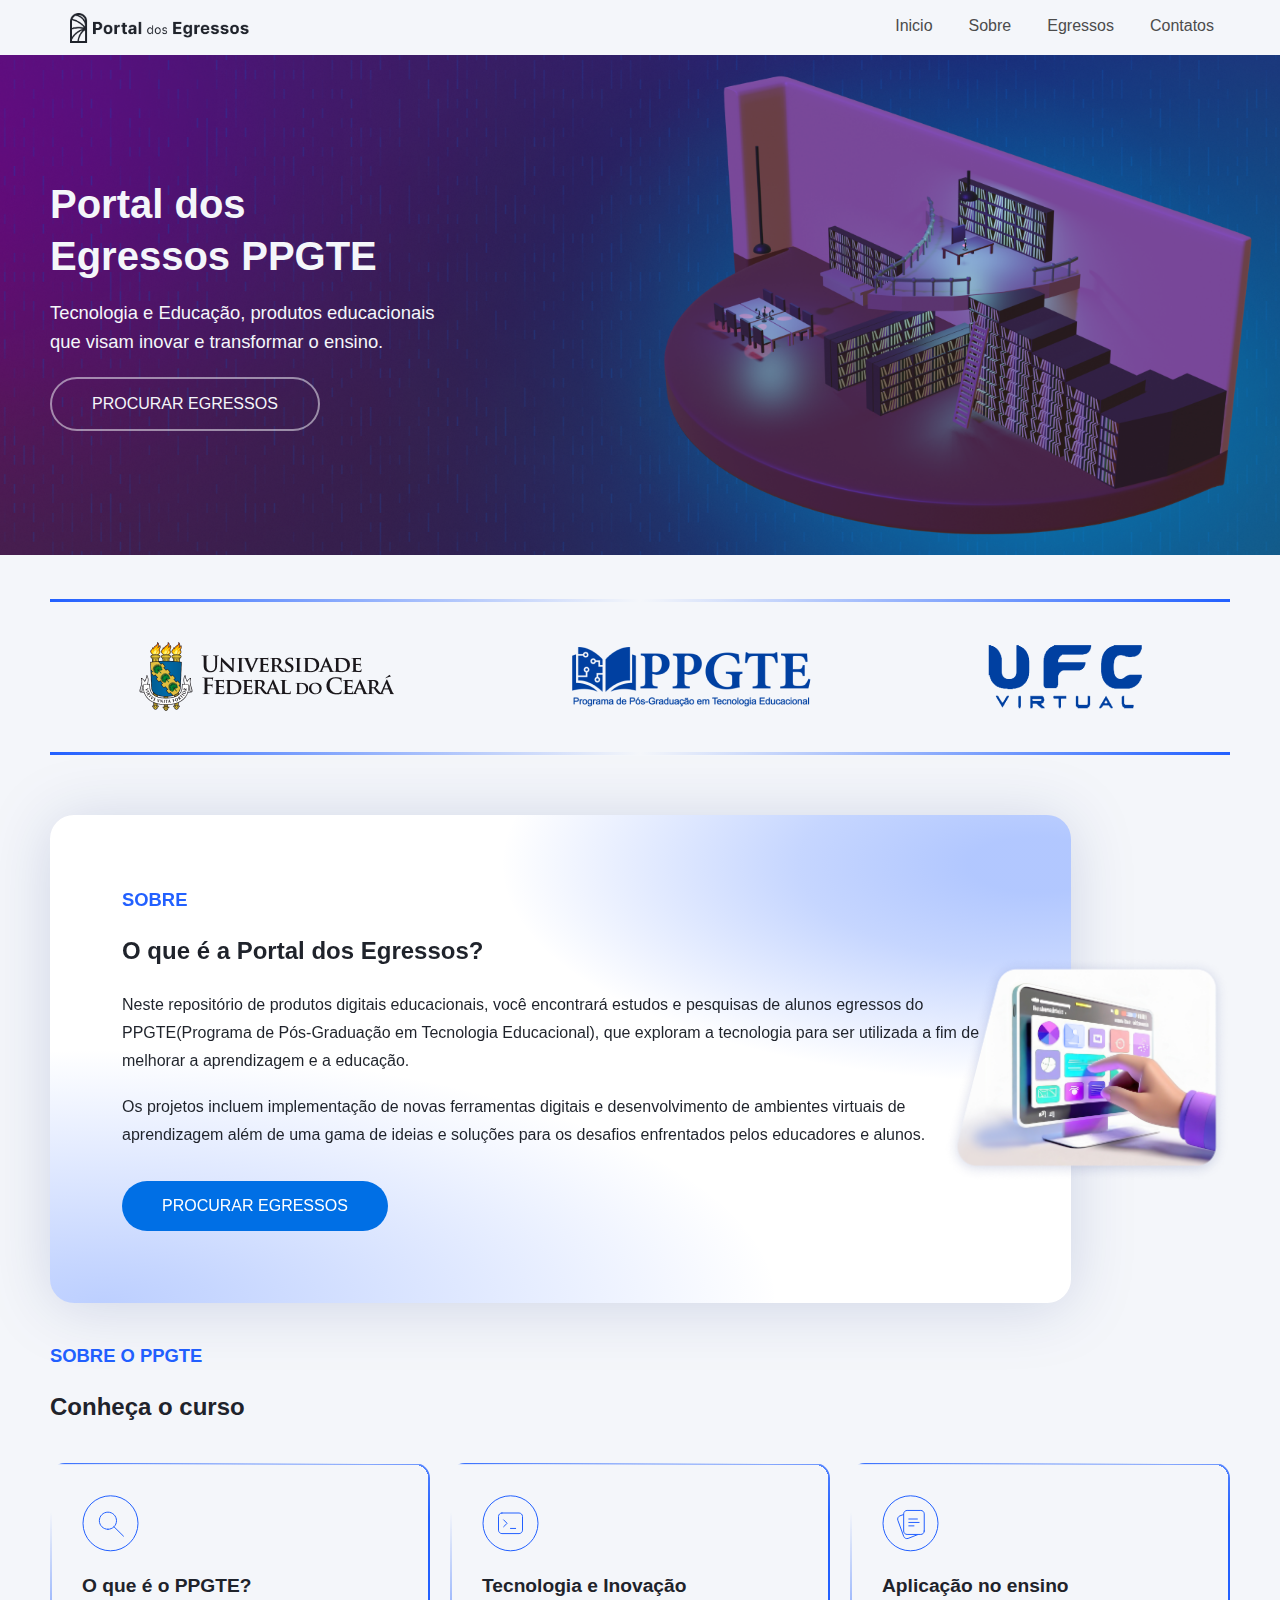
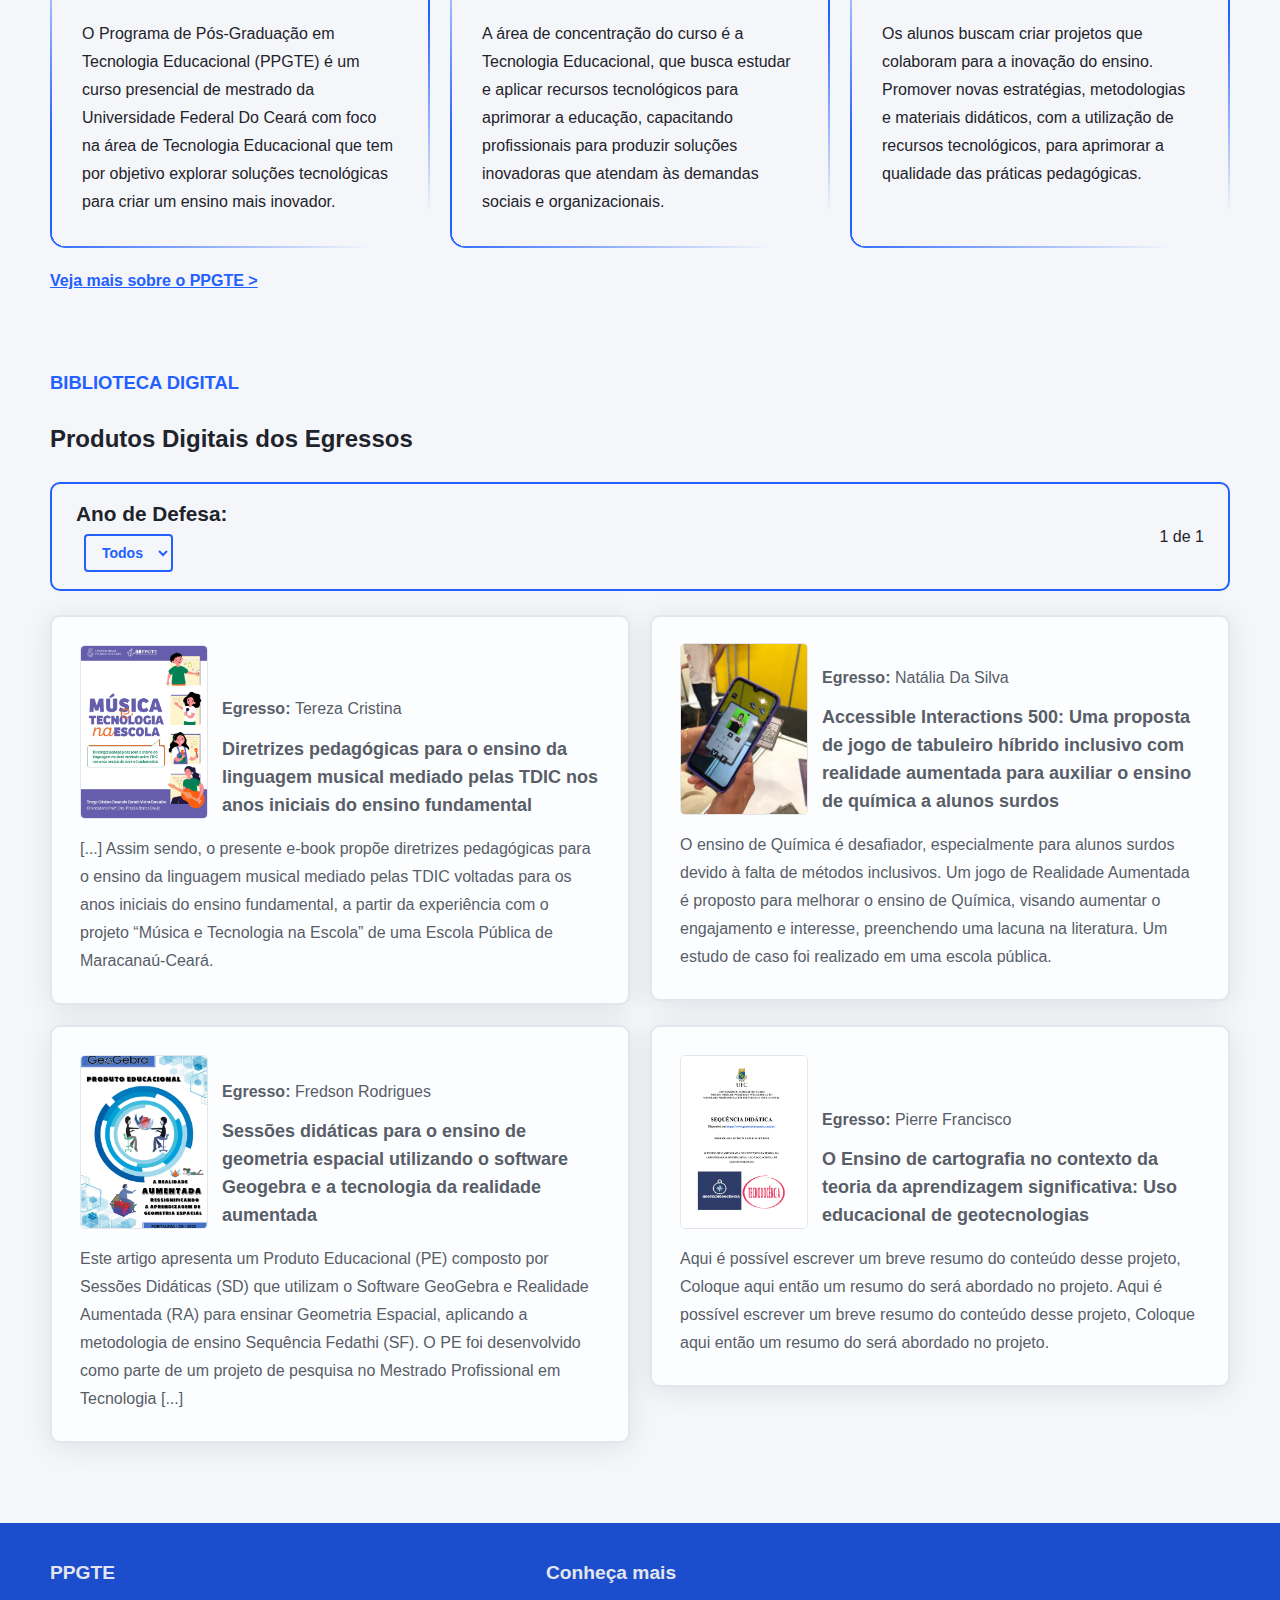
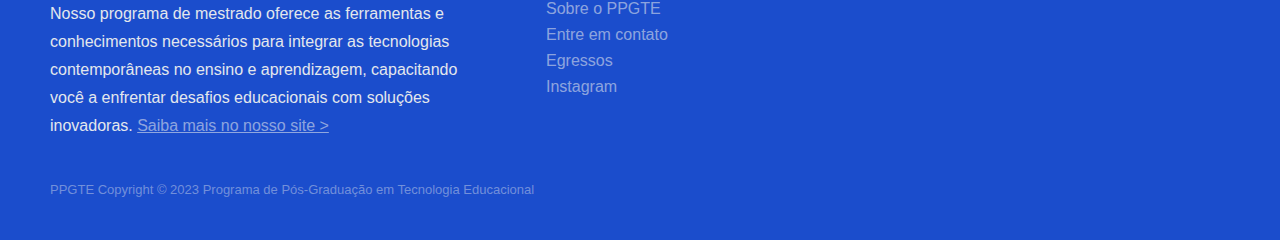
<file: index.html>
<!DOCTYPE html>
<html lang="pt-br">

<head>
  <meta charset="UTF-8">
  <meta name="viewport" content="width=device-width, initial-scale=1.0">
  <link rel="stylesheet" href="./css/style.css" />
  <title>Portal dos Egressos PPGTE</title>
</head>

<body>
  <header class="header-bg">
    <div class="header">
      <a href="./index.html" id="logo-site"><img id="logo-site" src="./img/logo/logo-portaldosegressos1.png" alt="Portal dos Egressos PPGTE"></a>
      <nav aria-label="primaria">
        <ul class="header-menu">
          <li><a href="#inicio">Inicio</a></li>
          <li><a href="#sobre">Sobre</a></li>
          <li><a href="#projetos">Egressos</a></li>
          <li><a href="#contatos">Contatos</a></li>
        </ul>
      </nav>
    </div>
  </header>
  <section class="banner-bg" id="inicio">
    <div class="banner-container">
      <div class="banner-conteudo">
        <h1>Portal dos <br> Egressos PPGTE</h1>
        <p>Tecnologia e Educação, produtos educacionais <br id="slogan-lbreak"> que visam inovar e transformar o ensino.</p>
        <a class="button-link-banner" href="#projetos">Procurar Egressos</a>
      </div>
    </div>
  </section>
  <!-- Sessão de colaboradores > -->
  <div id="sobre">
    <div class="colaborador">
      <div class="colaborador-linha linha-perfil"></div>
      <div class="colaborador-container">
        <div class="colaborador-image">
          <img src="img/logo-ufc.png" alt="Universidade Federal Do Ceará, logo">
        </div>
        <div class="colaborador-image">
          <img src="img/logo-ppgte.png" alt="PPGTE Programa De Pós-Graduação Em Tecnologia Educacional, logo">
        </div>
        <div class="colaborador-image">
          <img src="img/logo-ufc-virtual.png" alt="UFC Virtual, logo">
        </div>
      </div>
      <div class="colaborador-linha"></div>
    </div>
  </div>
  <!-- < Sessão de colaboradores -->
  <!-- Sessão de sobre-portal -->
  <div class="overlay-container">
    <!-- Elemento com imagem de background e texto -->
    <div class="left-element">
      <div class="text-wrapper">
        <h3 class="section blue-text sobre">SOBRE</h3>
          <h2 id="titulo-sobre-portal">O que é a Portal dos Egressos?</h2>
          <p>Neste repositório de produtos digitais educacionais, você encontrará estudos e pesquisas de alunos egressos do PPGTE(Programa de Pós-Graduação em Tecnologia Educacional), que exploram a tecnologia para ser utilizada a fim de melhorar a aprendizagem e a educação.
          </p><br>
          <p>
            Os projetos incluem implementação de novas ferramentas
            digitais e desenvolvimento de ambientes virtuais de
            aprendizagem além de uma gama de ideias e soluções
            para os desafios enfrentados pelos educadores e alunos.</p>
            <a href="#projetos" class="button">Procurar Egressos</a>
      </div> 
    </div>

    <!-- Elemento com imagem simples -->
    <div class="right-element">
      <img src="img/imagemSobre.png" alt="Imagem 3D de mão usando a tela de um sistema.">
    </div>
  </div>
  <!-- Sessão de sobre-biblioteca > -->
  <div class="info-ppgte">
    <h3>Sobre o PPGTE</h3>
    <h2>Conheça o curso</h2>

    <div class="info-ppgte-grid">
      <div class="info-ppgte-box">
        <img src="./img/icones/icone_pesquisa.svg" alt="" class="info-ppgte-icone">
        <h4>O que é o PPGTE?</h4>
        <p>O Programa de Pós-Graduação em Tecnologia Educacional (PPGTE) é um curso presencial de mestrado da Universidade Federal Do Ceará com foco na área de Tecnologia Educacional que tem por objetivo explorar soluções tecnológicas para criar um ensino mais inovador.</p>
      </div>

      <div class="info-ppgte-box">
        <img src="./img/icones/icone_codigo.svg" alt="" class="info-ppgte-icone">
        <h4>Tecnologia e Inovação</h4>
        <p>A área de concentração do curso é a Tecnologia Educacional, que busca estudar e aplicar recursos tecnológicos para aprimorar a educação, capacitando profissionais para produzir soluções inovadoras que atendam às demandas sociais e organizacionais.</p>
      </div>
      <div class="info-ppgte-box">
        <img src="./img/icones/icone_papel.svg" alt="" class="info-ppgte-icone">
        <h4>Aplicação no ensino</h4>
        <p>Os alunos buscam criar projetos que colaboram para a inovação do ensino. Promover novas estratégias, metodologias e materiais didáticos, com a utilização de recursos tecnológicos, para aprimorar a qualidade das práticas pedagógicas.</p>
      </div>
    </div>
    <a id="link-site-ppgte" href="https://ppgte.ufc.br/pt/">Veja mais sobre o PPGTE ></a>
  </div>
  <!-- < Sessão de sobre-biblioteca-->
  <!-- Projetos e teses > -->
  <div class="projetos-teses" id="projetos">
    <h3>Biblioteca Digital</h3>
    <h2>Produtos Digitais dos Egressos</h2>
    <!--Filtro > -->
    <div class="projetos-filtro-box">
      <div>
        <label for="filtro-ano">Ano de Defesa:</label>
        <select name="filtro-listbox" id="filtro-ano">
          <option value="0">Todos</option>
          <option value="1">2023</option>
          <option value="2">2024</option>
        </select>
      </div>
      <p>1 de 1</p>
    </div>
    <!-- < Filtro -->

    <div class="projetos-box">
      <a href="./article-tereza.html">
        <div class="projetos-card">
          <img src="./img/Capa-MusicaETecnologiaNaEscola.png" alt="Capa Projeto">
          <h6 class="autor"><strong>Egresso: </strong>Tereza Cristina</h6>
          <h5 class="card-titulo">Diretrizes pedagógicas para o ensino da linguagem musical mediado pelas TDIC nos anos iniciais do ensino fundamental</h5><br><br>
          <p class="card-resumo"> [...] Assim sendo, o presente e-book propõe diretrizes pedagógicas para o ensino da linguagem musical mediado pelas TDIC voltadas para os anos iniciais do ensino fundamental, a partir da experiência com o projeto “Música e Tecnologia na Escola” de uma Escola Pública de Maracanaú-Ceará.</p>
        </div>
      </a>
      <a href="./article-natalia.html">
        <div class="projetos-card">
          <img src="./img/libras-app.jpg" alt="Capa Projeto">
          <h6 class="autor"><strong>Egresso: </strong>Natália Da Silva</h6>
          <h5 class="card-titulo">Accessible Interactions 500: Uma proposta de jogo de tabuleiro híbrido inclusivo com realidade aumentada para auxiliar o ensino de química a alunos surdos</h5>
          <p class="card-resumo">O ensino de Química é desafiador, especialmente para alunos surdos devido à falta de métodos inclusivos. Um jogo de Realidade Aumentada é proposto para melhorar o ensino de Química, visando aumentar o engajamento e interesse, preenchendo uma lacuna na literatura. Um estudo de caso foi realizado em uma escola pública.</p>
        </div>
      </a>
      <a href="./project-fredson.html">
        <div class="projetos-card">
          <img src="./img/Capa-Fredson.png" alt="Capa Projeto">
          <h6 class="autor"><strong>Egresso: </strong>Fredson Rodrigues</h6>
          <h5 class="card-titulo">Sessões didáticas para o ensino de geometria espacial utilizando o software Geogebra e a tecnologia da realidade aumentada</h5>
          <p class="card-resumo">Este artigo apresenta um Produto Educacional (PE) composto por Sessões Didáticas (SD) que utilizam o Software GeoGebra e Realidade Aumentada (RA) para ensinar Geometria Espacial, aplicando a metodologia de ensino Sequência Fedathi (SF). O PE foi desenvolvido como parte de um projeto de pesquisa no Mestrado Profissional em Tecnologia [...]</p>
        </div>
      </a>
      <a href="./project-pierre.html">
        <div class="projetos-card">
          <img src="./img/Capa-Pierre.png" alt="Capa Projeto">
          <h6 class="autor"><strong>Egresso: </strong>Pierre Francisco</h6>
          <h5 class="card-titulo">O Ensino de cartografia no contexto da teoria da
            aprendizagem significativa: Uso educacional de geotecnologias</h5>
          <p class="card-resumo">Aqui é possível escrever um breve resumo do conteúdo desse projeto, Coloque aqui então um resumo do será abordado no projeto. Aqui é possível escrever um breve resumo do conteúdo desse projeto, Coloque aqui então um resumo do será abordado no projeto.</p>
        </div>
      </a>
    </div>
  </div>
  <!-- < Projetos e teses -->
  <!-- Footer > -->
  <footer class="footer" id="contatos">
    <div class="footer-info">
      <h4 id="footer-titulo-1">PPGTE</h4>
      <p id="footer-descricao">Nosso programa de mestrado oferece as ferramentas e conhecimentos necessários para integrar as tecnologias contemporâneas no ensino e aprendizagem, capacitando você a enfrentar desafios educacionais com soluções inovadoras. <a href="https://ppgte.ufc.br/pt/">Saiba mais no nosso site ></a></p>

      <h4>Conheça mais</h4>
      <ul>
        <li><a href="https://ppgte.ufc.br/pt/sobre-o-ppgte/">Sobre o PPGTE</a></li>
        <li><a href="https://ppgte.ufc.br/pt/contatos/">Entre em contato</a></li>
        <li><a href="./index.html#projetos">Egressos</a></li>
        <li><a href="https://instagram.com/ppgteufc?igshid=MzRlODBiNWFlZA==">Instagram</a></li>
      </ul>

      <p id="footer-copyright">PPGTE Copyright © 2023 Programa de Pós-Graduação em Tecnologia Educacional </p>
    </div>
  </footer>

  <!-- < Footer-->
</body>

</html>
</file>
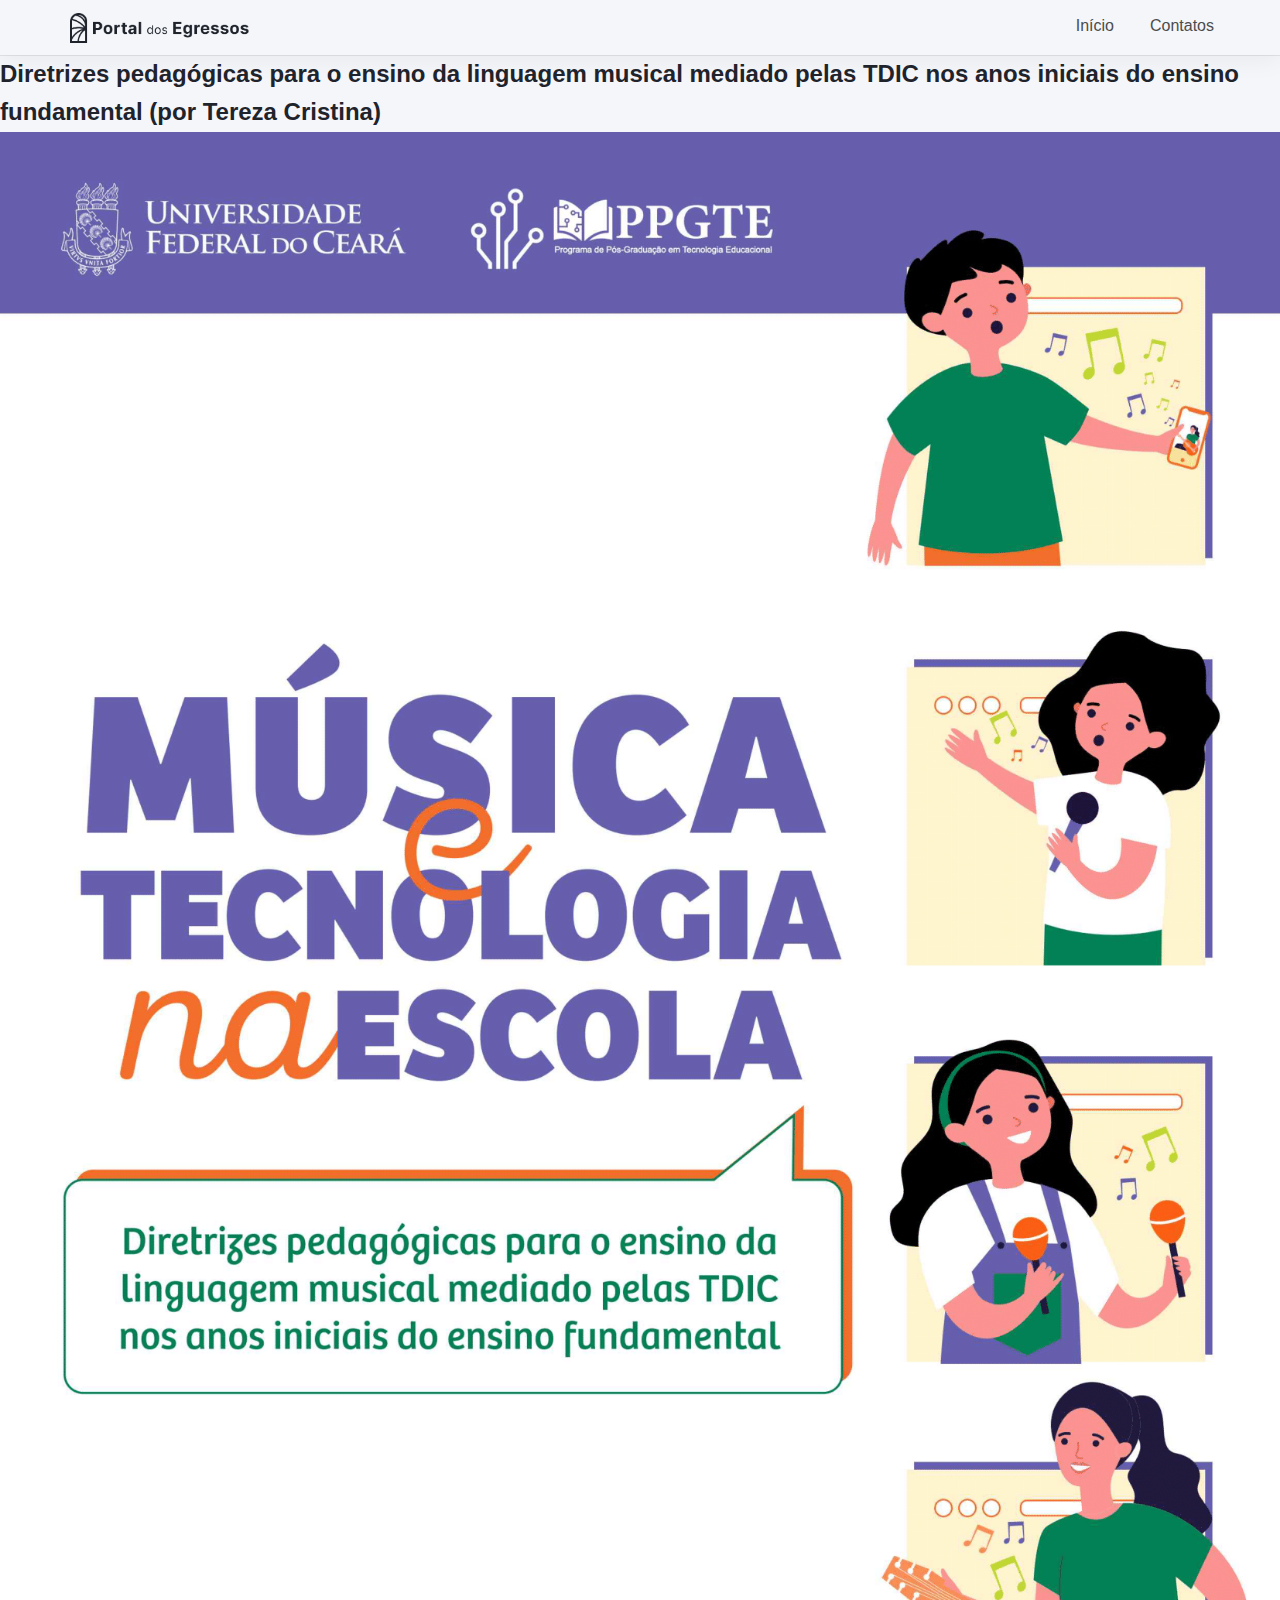
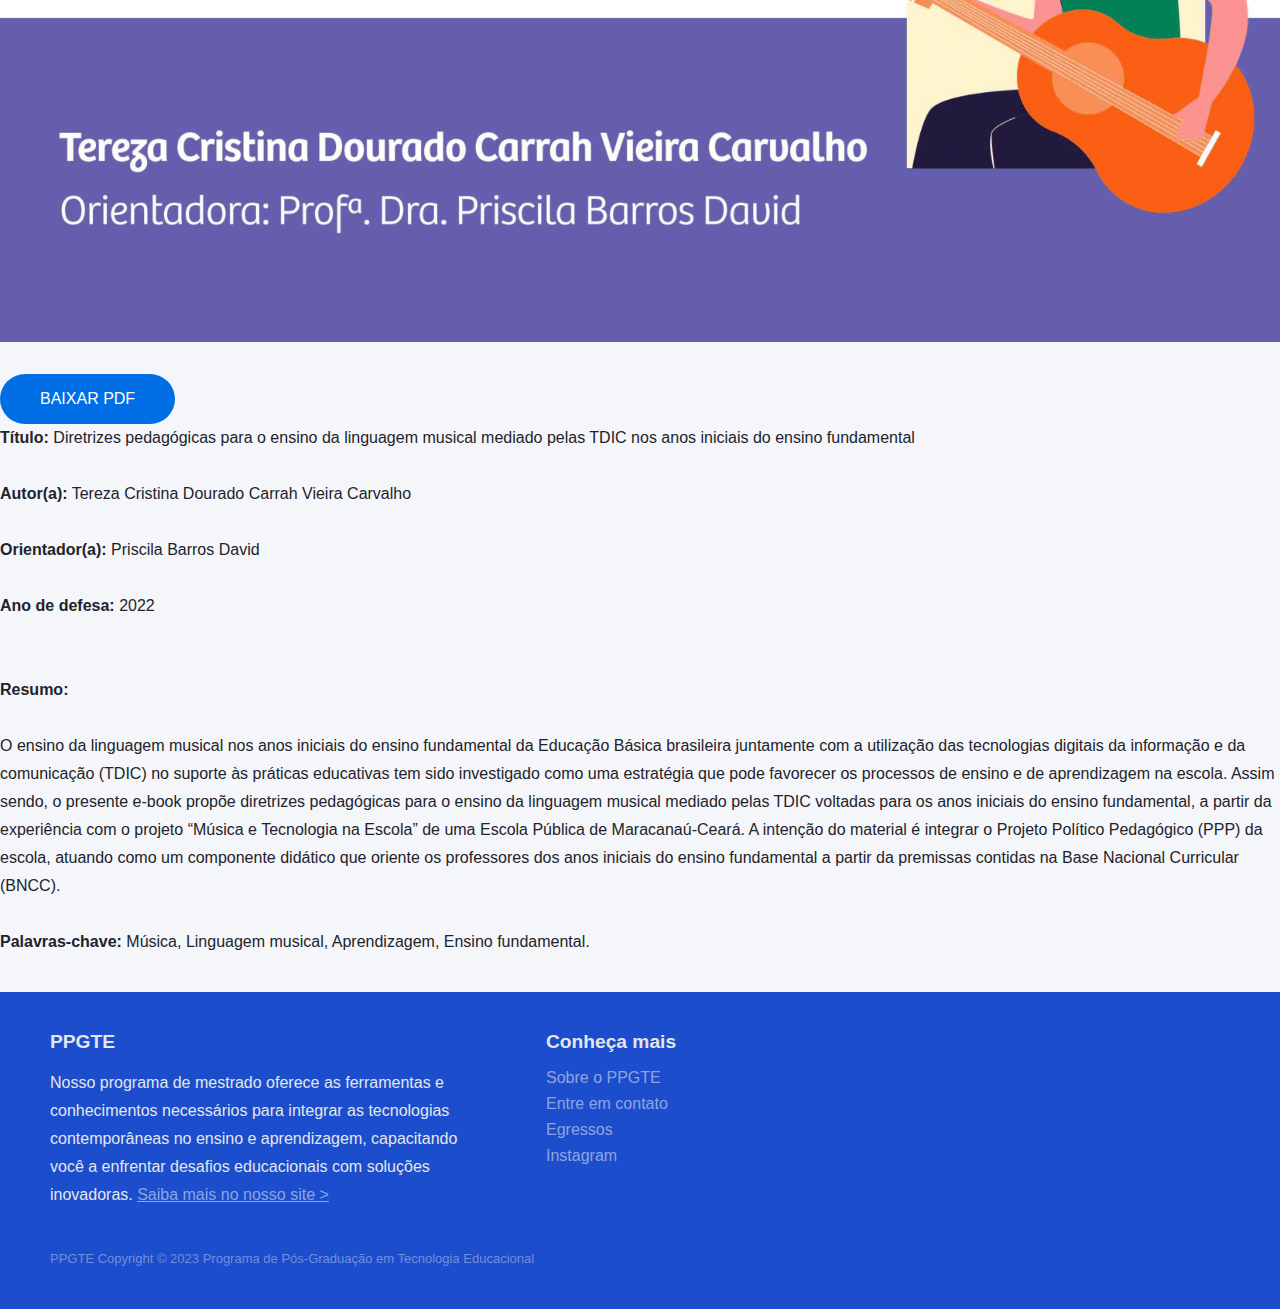
<file: article-tereza.html>
<!DOCTYPE html>
<html lang="pt-br">

<head>
  <meta charset="UTF-8">
  <meta name="viewport" content="width=device-width, initial-scale=1.0">
  <link rel="stylesheet" href="./css/style.css" />
  <title>Portal dos Egressos PPGTE</title>
  <script type="text/javascript" src="./script.js" defer></script>
</head>

<body>
  <!-- navbar > -->
  <header id="inicio" class="header-bg">
    <div class="header">
      <a href="./index.html" id="logo-site"><img id="logo-site" src="./img/logo/logo-portaldosegressos1.png" alt="Portal dos Egressos PPGTE"></a>
      <nav aria-label="primaria">
        <ul class="header-menu">
          <li><a href="#inicio">Início</a></li>
          <li><a href="#contatos">Contatos</a></li>
        </ul>
      </nav>
    </div>
  </header>
  <!-- < navbar -->
  <!-- Conteúdo > -->
  <div id="contpage2">
    <h2>Diretrizes pedagógicas para o ensino da linguagem musical mediado pelas TDIC nos anos iniciais do ensino fundamental (por Tereza Cristina)</h2>
    <div id="conteiner-capa-botão">
      <img class="capa" src="./img/Capa-MusicaETecnologiaNaEscola.png" alt="Capa artigo">
      <a href="./Artigos/artigo-tereza-musicaetecnologia.pdf" download="artigo-tereza-musicaetecnologia.pdf" class="button">BAIXAR PDF</a>
    </div>
    <div>
      <p><strong>Título:</strong> Diretrizes pedagógicas para o ensino da linguagem musical mediado pelas TDIC nos anos iniciais do ensino fundamental<br><br>
        <strong>Autor(a):</strong> Tereza Cristina Dourado Carrah Vieira Carvalho<br><br>
        <strong>Orientador(a):</strong> Priscila Barros David<br><br>
        <strong>Ano de defesa:</strong> 2022<br><br><br>
      </p>
      <p><strong>Resumo:</strong> <br><br>
        O ensino da linguagem musical nos anos iniciais do ensino fundamental da Educação Básica brasileira juntamente com a utilização das tecnologias digitais da informação e da comunicação (TDIC) no suporte às práticas educativas tem sido investigado como uma estratégia que pode favorecer os processos de ensino e de aprendizagem na escola. Assim sendo, o presente e-book propõe diretrizes pedagógicas para o ensino da linguagem musical mediado pelas TDIC voltadas para os anos iniciais do ensino fundamental, a partir da experiência com o projeto “Música e Tecnologia na Escola” de uma Escola Pública de Maracanaú-Ceará. A intenção do material é integrar o Projeto Político Pedagógico (PPP) da escola, atuando como um componente didático que oriente os professores dos anos iniciais do ensino fundamental a partir da premissas contidas na Base Nacional Curricular (BNCC). <br><br></p>
      <p><strong>Palavras-chave:</strong> Música, Linguagem musical, Aprendizagem, Ensino fundamental.</p><br><br>
    </div>
  </div>
  <!-- < Conteúdo -->
  <!-- Footer > -->
  <footer class="footer" id="contatos">
    <div class="footer-info">
      <h4 id="footer-titulo-1">PPGTE</h4>
      <p id="footer-descricao">Nosso programa de mestrado oferece as ferramentas e conhecimentos necessários para integrar as tecnologias contemporâneas no ensino e aprendizagem, capacitando você a enfrentar desafios educacionais com soluções inovadoras. <a href="https://ppgte.ufc.br/pt/">Saiba mais no nosso site ></a></p>

      <h4>Conheça mais</h4>
      <ul>
        <li><a href="https://ppgte.ufc.br/pt/sobre-o-ppgte/">Sobre o PPGTE</a></li>
        <li><a href="https://ppgte.ufc.br/pt/contatos/">Entre em contato</a></li>
        <li><a href="./index.html#projetos">Egressos</a></li>
        <li><a href="https://instagram.com/ppgteufc?igshid=MzRlODBiNWFlZA==">Instagram</a></li>
      </ul>

      <p id="footer-copyright">PPGTE Copyright © 2023 Programa de Pós-Graduação em Tecnologia Educacional </p>
    </div>
  </footer>
  <!-- < Footer-->
</body>
</html>
</file>
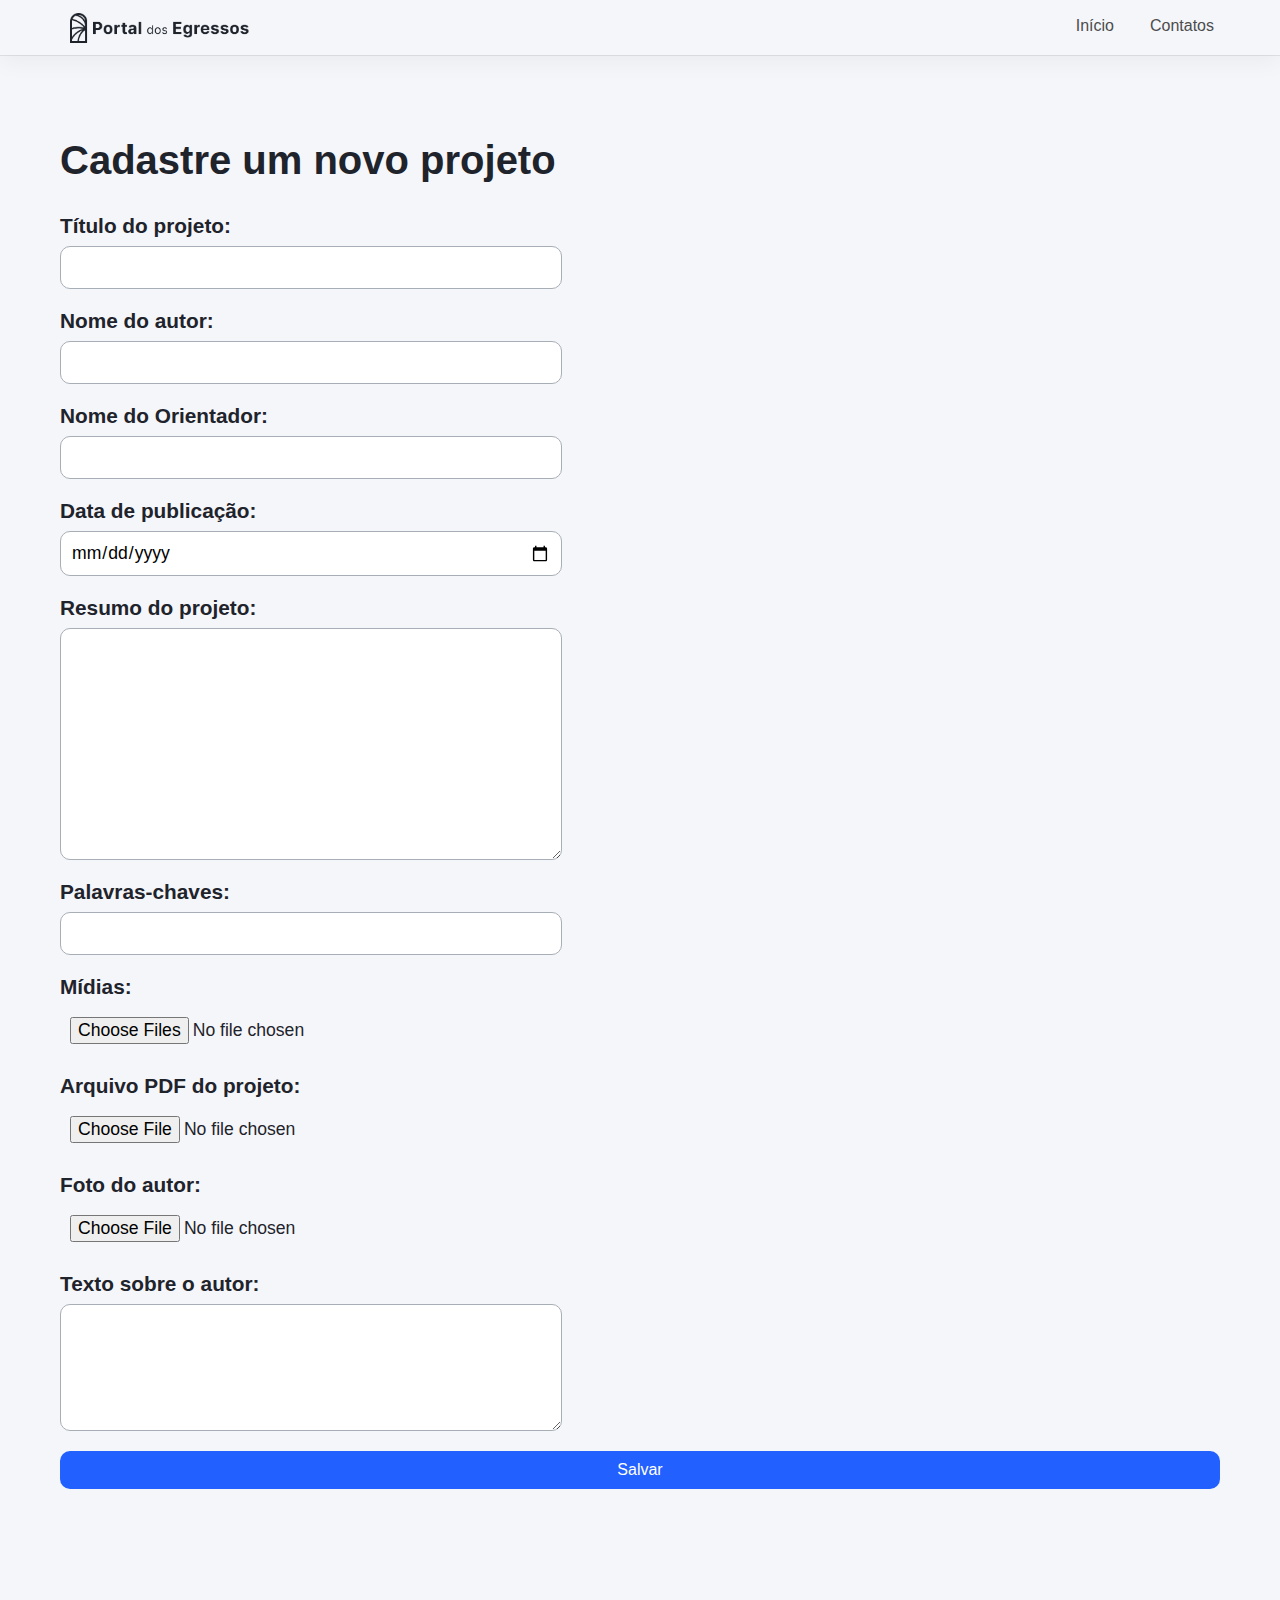
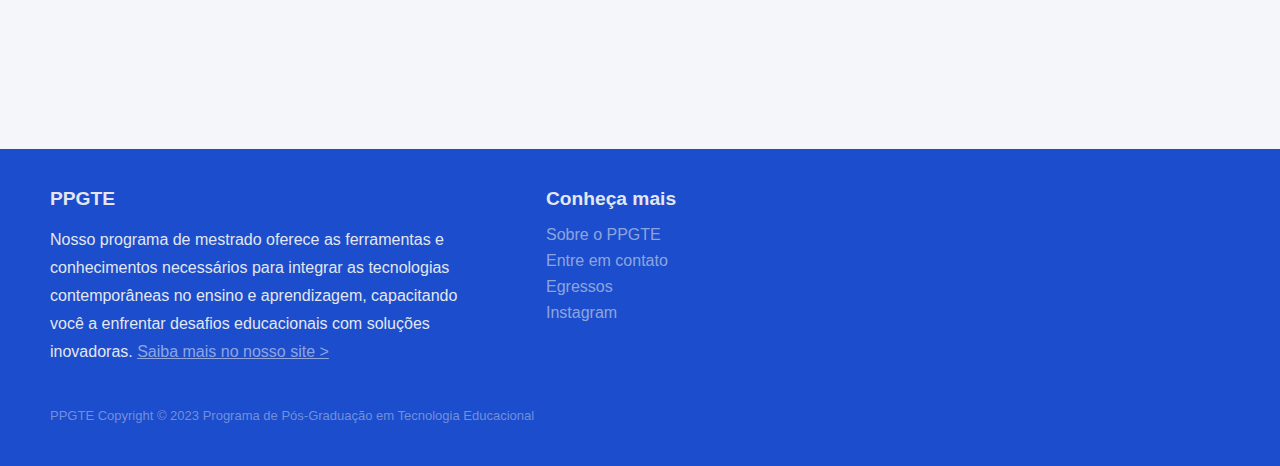
<file: new-project.html>
<!DOCTYPE html>
<html lang="pt-br">

<head>
  <meta charset="UTF-8">
  <meta name="viewport" content="width=device-width, initial-scale=1.0">
  <link rel="stylesheet" href="./css/style.css" />
  <title>Portal dos Egressos PPGTE</title>
  <script type="text/javascript" src="./script.js" defer></script>
</head>


<body>

  <header id="inicio" class="header-bg">
    <div class="header">
      <a href="./index.html" id="logo-site"><img id="logo-site" src="./img/logo/logo-portaldosegressos1.png" alt="Portal dos Egressos PPGTE"></a>
      <nav aria-label="primaria">
        <ul class="header-menu">
          <li><a href="#inicio">Início</a></li>
          <li><a href="#contatos">Contatos</a></li>
        </ul>
      </nav>
    </div>
  </header>

  <div class="container">
    <div class="container-form">
      <h1>Cadastre um novo projeto</h1>
      <form action="">
        <label for="title-form">Título do projeto:</label>
        <input type="text" id="title-form" name="title-form">

        <label for="autor-form">Nome do autor:</label>
        <input type="text" id="autor-form" name="autor-form">

        <label for="orientador-form">Nome do Orientador:</label>
        <input type="text" id="orientador-form" name="orientador-form">

        <label for="date-form">Data de publicação:</label>
        <input type="date" id="date-form" name="date-form">

        <label for="resume-form">Resumo do projeto:</label>
        <textarea id="resume-form" name="resume-form" rows="10"></textarea>

        <label for="keyworks-form">Palavras-chaves:</label>
        <input type="text" id="keyworks-form" name="keyworks-form">

        <label for="midia-form">Mídias:</label>
        <input type="file" id="midia-form" name="midia-form" accept="image/*,video/*" multiple> 

        <label for="pdf-form">Arquivo PDF do projeto:</label>
        <input type="file" id="pdf-form" name="pdf-form" accept=".pdf">

        <label for="avatar-form">Foto do autor:</label>
        <input type="file" id="avatar-form" name="avatar-form" accept="image/*">

        <label for="about-form">Texto sobre o autor:</label>
        <textarea id="about-form" name="about-form" rows="5"></textarea>

        <button class="form-button">Salvar</button>
      </form>
    </div>
  </div>


  <!-- Footer > -->
  <footer>
    <footer class="footer" id="contatos">
      <div class="footer-info">
        <h4 id="footer-titulo-1">PPGTE</h4>
        <p id="footer-descricao">Nosso programa de mestrado oferece as ferramentas e conhecimentos necessários para integrar as tecnologias contemporâneas no ensino e aprendizagem, capacitando você a enfrentar desafios educacionais com soluções inovadoras. <a href="https://ppgte.ufc.br/pt/">Saiba mais no nosso site ></a></p>

        <h4>Conheça mais</h4>
        <ul>
          <li><a href="https://ppgte.ufc.br/pt/sobre-o-ppgte/">Sobre o PPGTE</a></li>
          <li><a href="https://ppgte.ufc.br/pt/contatos/">Entre em contato</a></li>
          <li><a href="./index.html#projetos">Egressos</a></li>
          <li><a href="https://instagram.com/ppgteufc?igshid=MzRlODBiNWFlZA==">Instagram</a></li>
        </ul>

        <p id="footer-copyright">PPGTE Copyright © 2023 Programa de Pós-Graduação em Tecnologia Educacional </p>
      </div>
    </footer>
  </footer>
  <!-- < Footer -->

</body>

</html>
</file>
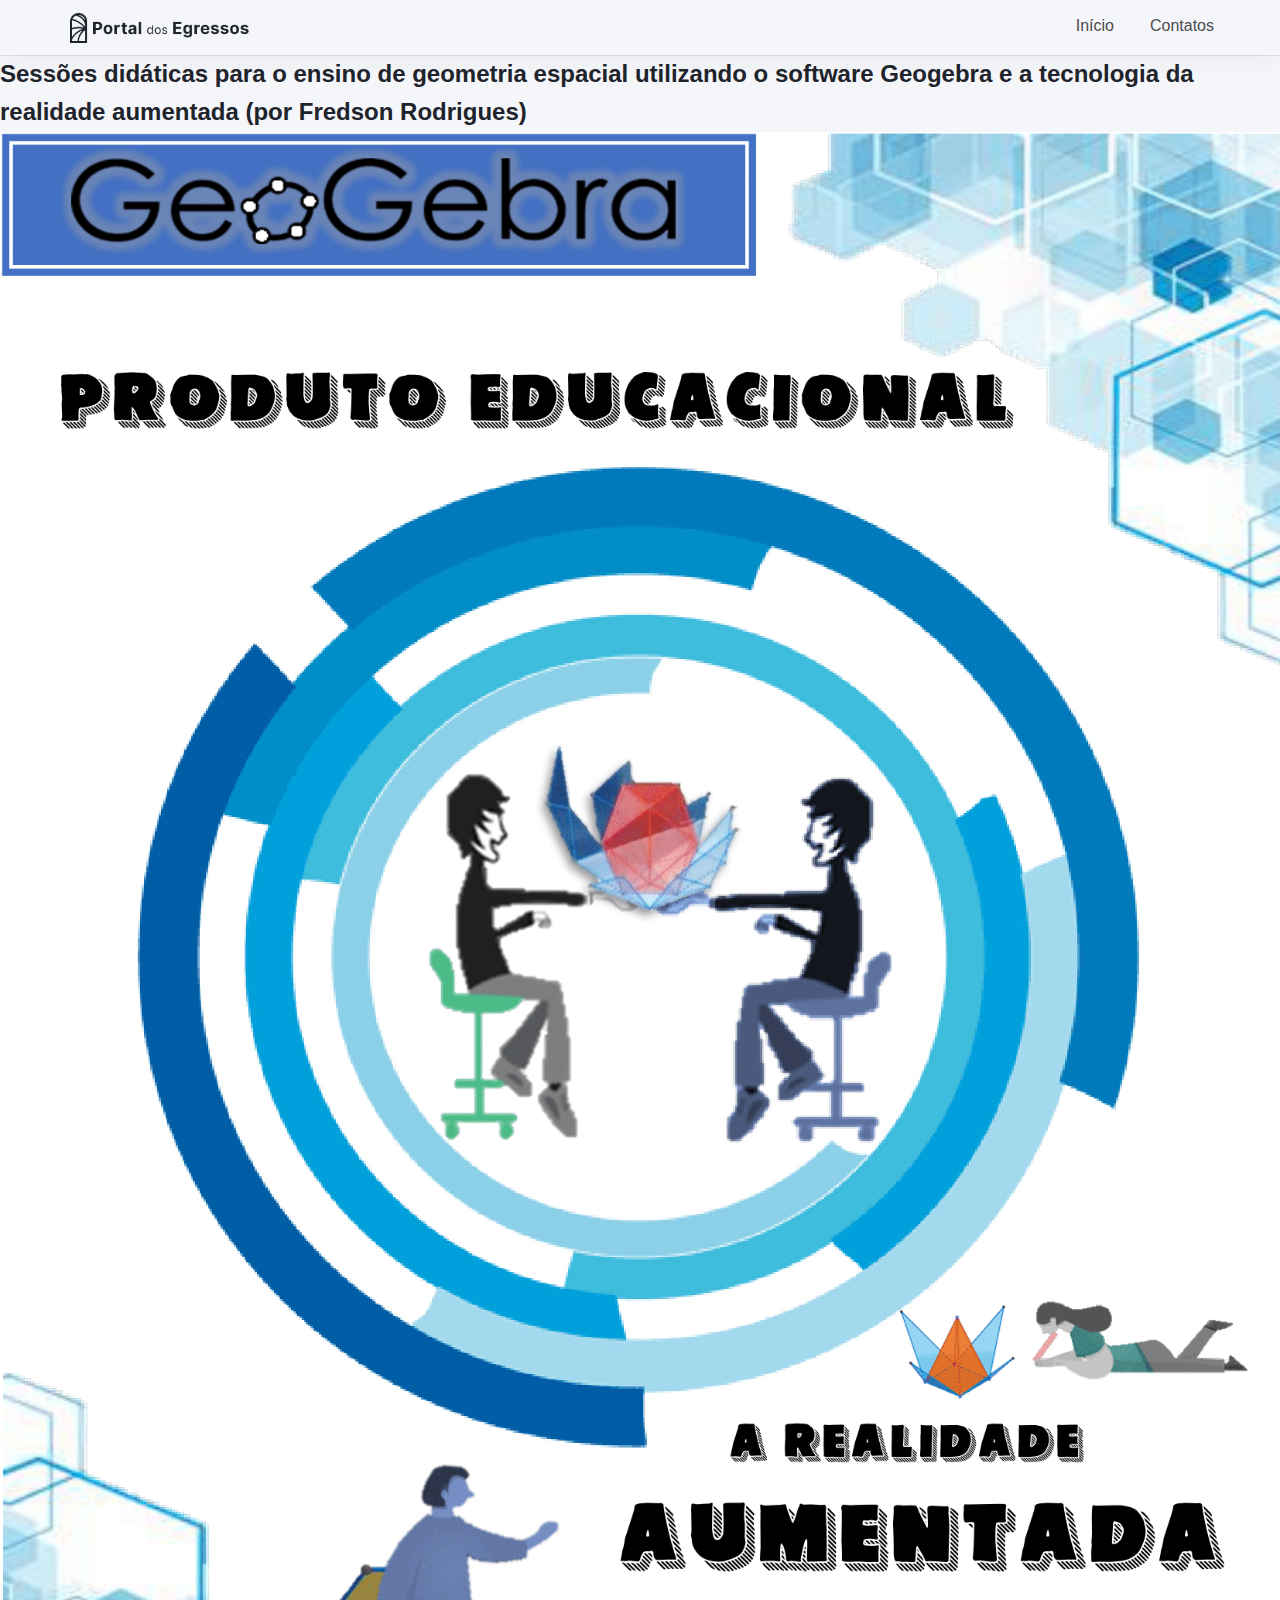
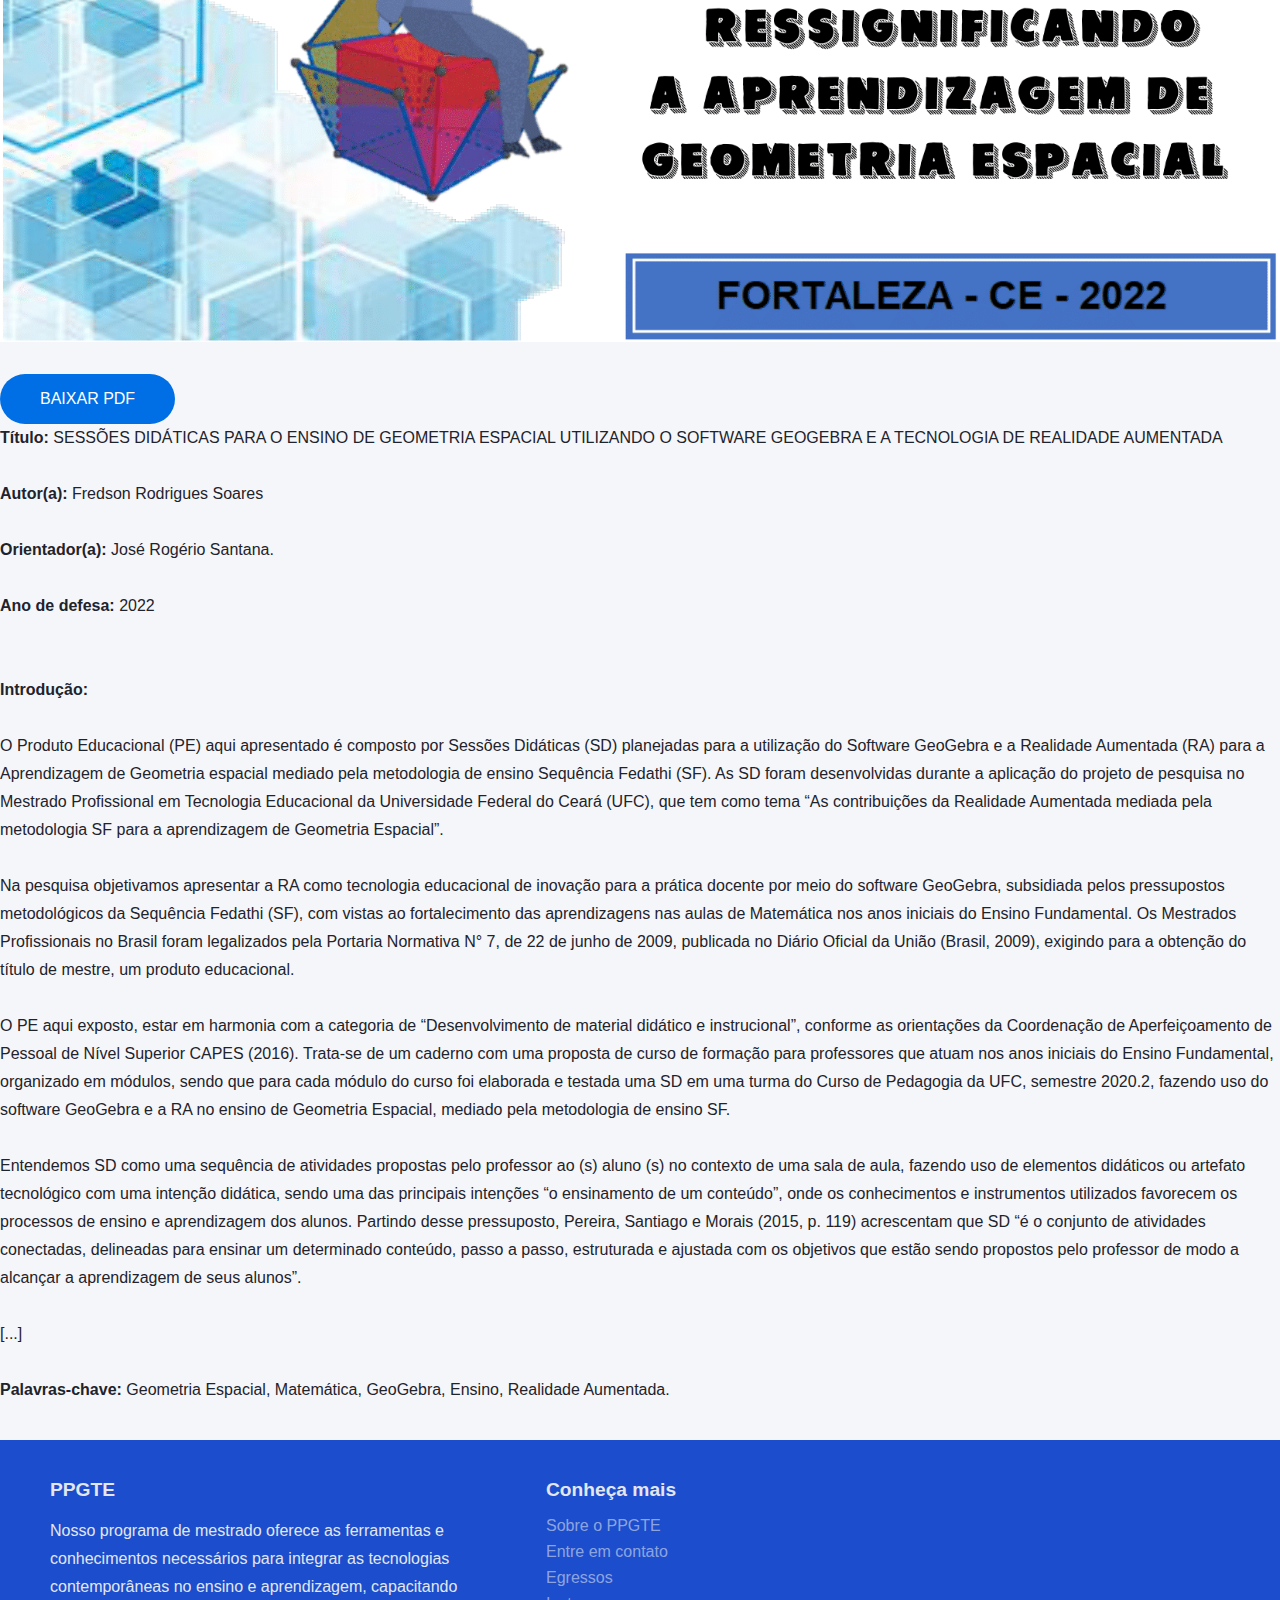
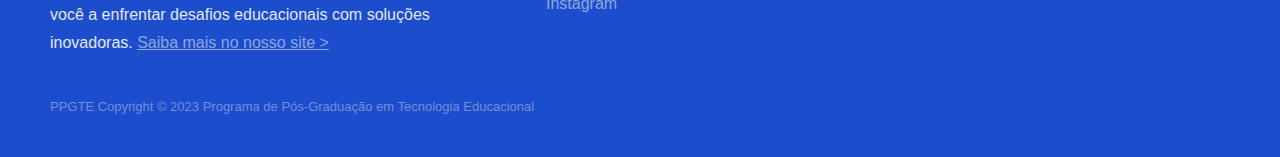
<file: project-fredson.html>
<!DOCTYPE html>
<html lang="pt-br">

<head>
  <meta charset="UTF-8">
  <meta name="viewport" content="width=device-width, initial-scale=1.0">
  <link rel="stylesheet" href="./css/style.css" />
  <title>Portal dos Egressos PPGTE</title>
  <script type="text/javascript" src="./script.js" defer></script>
</head>

<body>
  <!-- navbar > -->
  <header id="inicio" class="header-bg">
    <div class="header">
      <a href="./index.html" id="logo-site"><img id="logo-site" src="./img/logo/logo-portaldosegressos1.png" alt="Portal dos Egressos PPGTE"></a>
      <nav aria-label="primaria">
        <ul class="header-menu">
          <li><a href="#inicio">Início</a></li>
          <li><a href="#contatos">Contatos</a></li>
        </ul>
      </nav>
    </div>
  </header>
  <!-- < navbar -->
  <!-- Conteúdo > -->
  <div id="contpage2">
    <h2>Sessões didáticas para o ensino de geometria espacial utilizando o software Geogebra e a tecnologia da realidade aumentada (por Fredson Rodrigues)</h2>
    <div id="conteiner-capa-botão">
      <img class="capa" src="./img/Capa-Fredson.png" alt="Capa artigo">
      <a href="./Artigos/projeto-fredson-geometriageogebra.pdf" download="projeto-fredson-geometriageogebra.pdf" class="button">BAIXAR PDF</a>
    </div>
    <div>
      <p><strong>Título:</strong> SESSÕES DIDÁTICAS PARA O ENSINO DE GEOMETRIA ESPACIAL UTILIZANDO O SOFTWARE GEOGEBRA E A TECNOLOGIA DE REALIDADE AUMENTADA<br><br>
        <strong>Autor(a):</strong> Fredson Rodrigues Soares<br><br>
        <strong>Orientador(a):</strong> José Rogério Santana.<br><br>
        <strong>Ano de defesa:</strong> 2022<br><br><br>
      </p>
      <p><strong>Introdução:</strong> <br><br>
        O Produto Educacional (PE) aqui apresentado é composto por Sessões Didáticas (SD) planejadas para a utilização do Software GeoGebra e a Realidade Aumentada (RA) para a Aprendizagem de Geometria espacial mediado pela metodologia de ensino Sequência Fedathi (SF). As SD foram desenvolvidas durante a aplicação do projeto de pesquisa no Mestrado Profissional em Tecnologia Educacional da Universidade Federal do Ceará (UFC), que tem como tema “As contribuições da Realidade Aumentada mediada pela metodologia SF para a aprendizagem de Geometria Espacial”. <br><br> Na pesquisa objetivamos apresentar a RA como tecnologia educacional de inovação para a prática docente por meio do software GeoGebra, subsidiada pelos pressupostos metodológicos da Sequência Fedathi (SF), com vistas ao fortalecimento das aprendizagens nas aulas de Matemática nos anos iniciais do Ensino Fundamental. Os Mestrados Profissionais no Brasil foram legalizados pela Portaria Normativa N° 7, de 22 de junho de 2009, publicada no Diário Oficial da União (Brasil, 2009), exigindo para a obtenção do título de mestre, um produto educacional. <br><br> O PE aqui exposto, estar em harmonia com a categoria de “Desenvolvimento de material didático e instrucional”, conforme as orientações da Coordenação de Aperfeiçoamento de Pessoal de Nível Superior CAPES (2016). Trata-se de um caderno com uma proposta de curso de formação para professores que atuam nos anos iniciais do Ensino Fundamental, organizado em módulos, sendo que para cada módulo do curso foi elaborada e testada uma SD em uma turma do Curso de Pedagogia da UFC, semestre 2020.2, fazendo uso do software GeoGebra e a RA no ensino de Geometria Espacial, mediado pela metodologia de ensino SF.<br><br> Entendemos SD como uma sequência de atividades propostas pelo professor ao (s) aluno (s) no contexto de uma sala de aula, fazendo uso de elementos didáticos ou artefato tecnológico com uma intenção didática, sendo uma das principais intenções “o ensinamento de um conteúdo”, onde os conhecimentos e instrumentos utilizados favorecem os processos de ensino e aprendizagem dos alunos. Partindo desse pressuposto, Pereira, Santiago e Morais (2015, p. 119) acrescentam que SD “é o conjunto de atividades conectadas, delineadas para ensinar um determinado conteúdo, passo a passo, estruturada e ajustada com os objetivos que estão sendo propostos pelo professor de modo a alcançar a aprendizagem de seus alunos”.<br><br>[...]<br><br></p>
      <p><strong>Palavras-chave:</strong> Geometria Espacial, Matemática, GeoGebra, Ensino, Realidade Aumentada.</p><br><br>
    </div>
  </div>
  <!--< Conteúdo -->
  <!-- Footer > -->
  <footer class="footer" id="contatos">
    <div class="footer-info">
      <h4 id="footer-titulo-1">PPGTE</h4>
      <p id="footer-descricao">Nosso programa de mestrado oferece as ferramentas e conhecimentos necessários para integrar as tecnologias contemporâneas no ensino e aprendizagem, capacitando você a enfrentar desafios educacionais com soluções inovadoras. <a href="https://ppgte.ufc.br/pt/">Saiba mais no nosso site ></a></p>

      <h4>Conheça mais</h4>
      <ul>
        <li><a href="https://ppgte.ufc.br/pt/sobre-o-ppgte/">Sobre o PPGTE</a></li>
        <li><a href="https://ppgte.ufc.br/pt/contatos/">Entre em contato</a></li>
        <li><a href="./index.html#projetos">Egressos</a></li>
        <li><a href="https://instagram.com/ppgteufc?igshid=MzRlODBiNWFlZA==">Instagram</a></li>
      </ul>

      <p id="footer-copyright">PPGTE Copyright © 2023 Programa de Pós-Graduação em Tecnologia Educacional </p>
    </div>
  </footer>
  <!-- < Footer-->
</body>

</html>
</file>
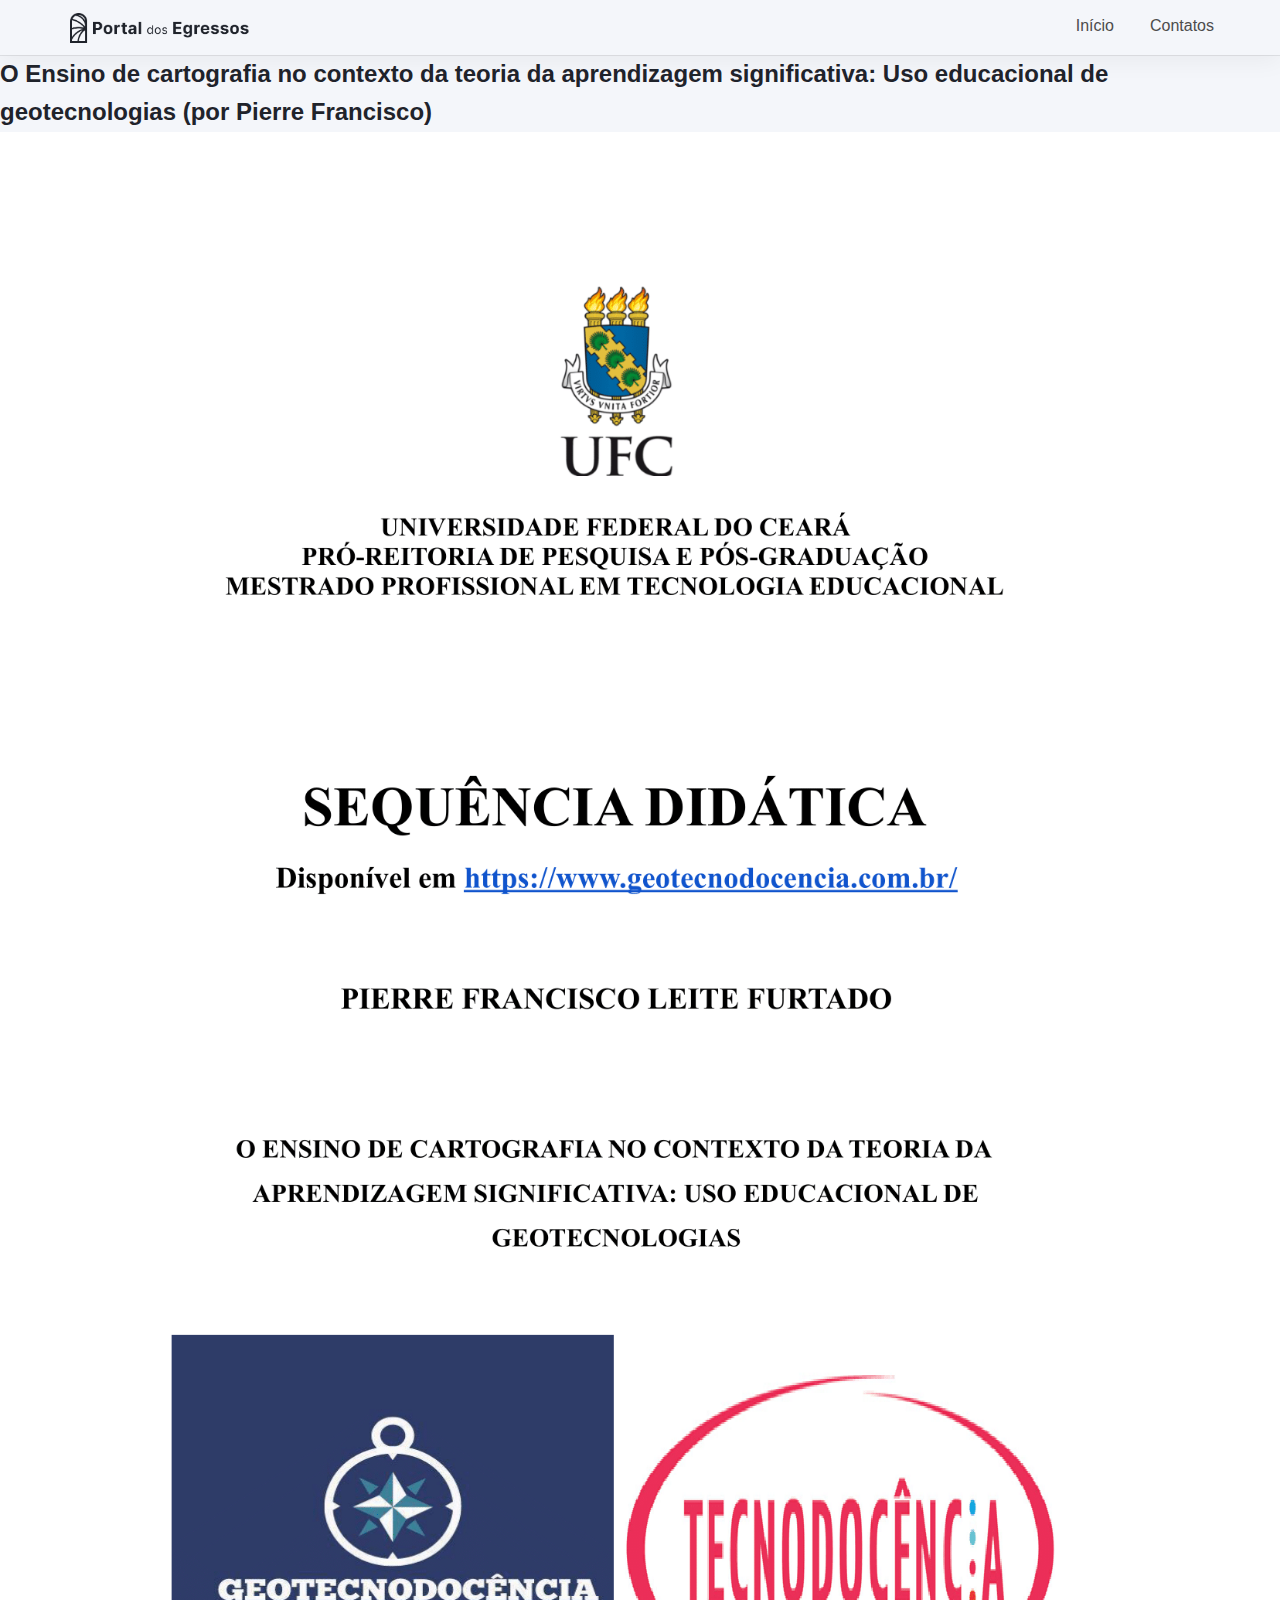
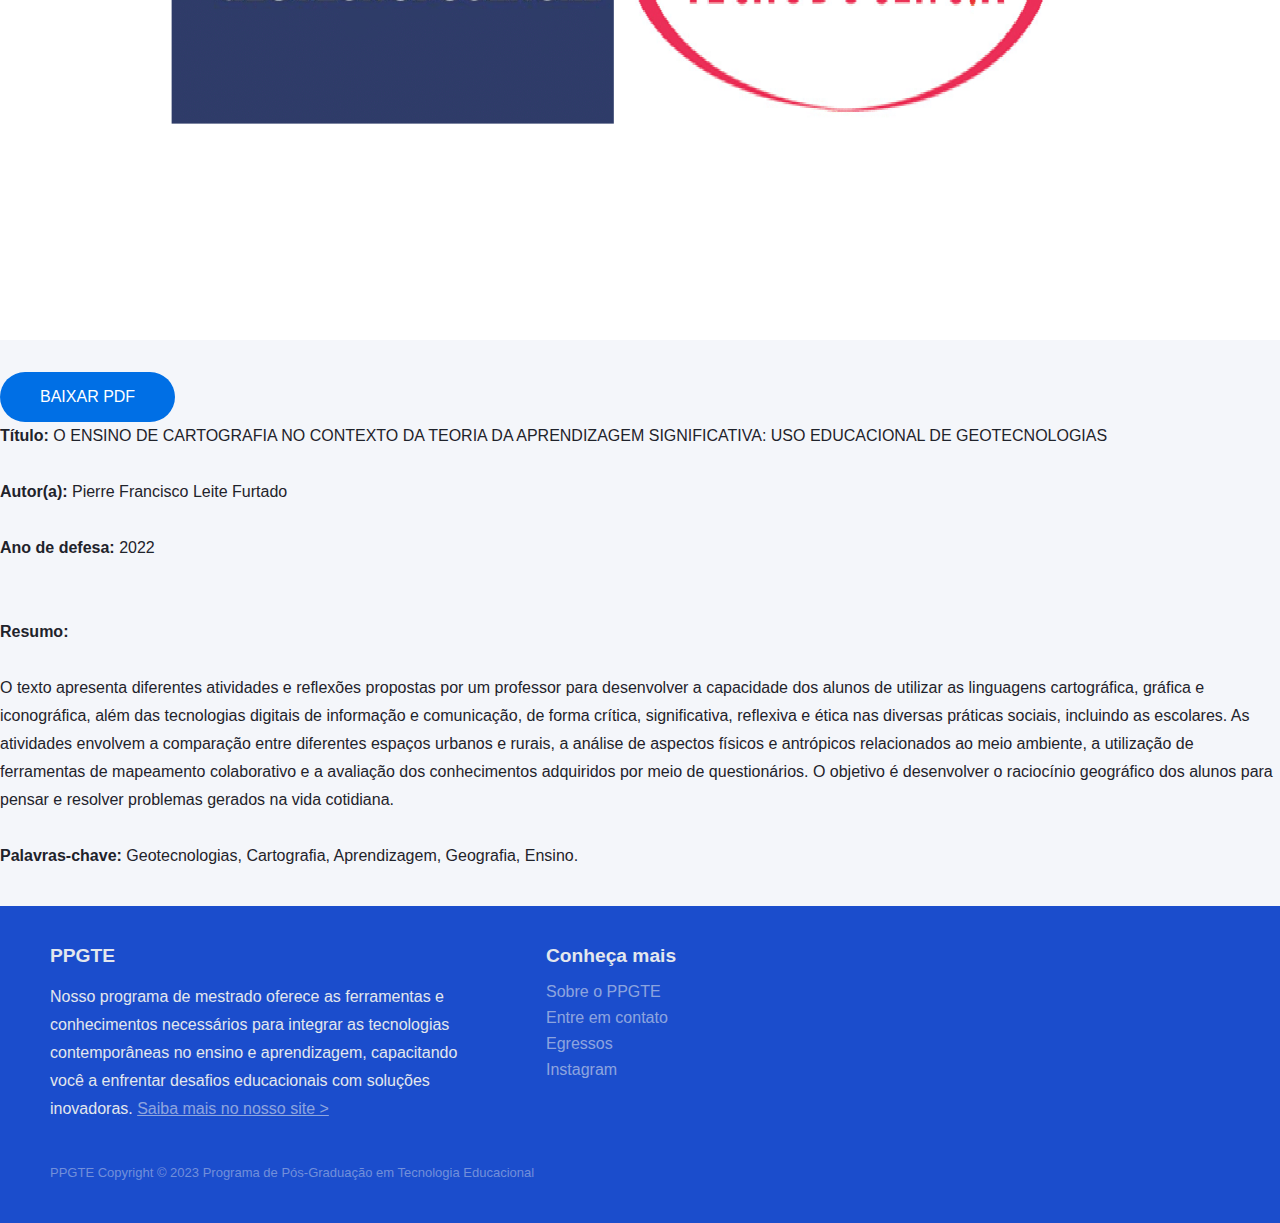
<file: project-pierre.html>
<!DOCTYPE html>
<html lang="pt-br">

<head>
  <meta charset="UTF-8">
  <meta name="viewport" content="width=device-width, initial-scale=1.0">
  <link rel="stylesheet" href="./css/style.css" />
  <title>Portal dos Egressos PPGTE</title>
  <script type="text/javascript" src="./script.js" defer></script>
</head>

<body>
  <!-- navbar > -->
  <header id="inicio" class="header-bg">
    <div class="header">
      <a href="./index.html" id="logo-site"><img id="logo-site" src="./img/logo/logo-portaldosegressos1.png" alt="Portal dos Egressos PPGTE"></a>
      <nav aria-label="primaria">
        <ul class="header-menu">
          <li><a href="#inicio">Início</a></li>
          <li><a href="#contatos">Contatos</a></li>
        </ul>
      </nav>
    </div>
  </header>
  <!-- < navbar -->
  <!-- Conteúdo > -->
  <div id="contpage2">
    <h2>O Ensino de cartografia no contexto da teoria da aprendizagem significativa: Uso educacional de geotecnologias (por Pierre Francisco)</h2>
    <div id="conteiner-capa-botão">
      <img class="capa" src="./img/Capa-Pierre.png" alt="Capa artigo">
      <a href="./Artigos/projeto-pierre-geografia.pdf" download="projeto-pierre-geografia.pdf" class="button">BAIXAR PDF</a>
    </div>
    <div>
      <p><strong>Título:</strong> O ENSINO DE CARTOGRAFIA NO CONTEXTO DA TEORIA DA APRENDIZAGEM SIGNIFICATIVA: USO EDUCACIONAL DE GEOTECNOLOGIAS<br><br>
        <strong>Autor(a):</strong> Pierre Francisco Leite Furtado<br><br>
        
        <strong>Ano de defesa:</strong> 2022<br><br><br>
      </p>
      <p><strong>Resumo:</strong> <br><br>
        O texto apresenta diferentes atividades e reflexões propostas por um professor para desenvolver a capacidade dos alunos de utilizar as linguagens cartográfica, gráfica e iconográfica, além das tecnologias digitais de informação e comunicação, de forma crítica, significativa, reflexiva e ética nas diversas práticas sociais, incluindo as escolares. As atividades envolvem a comparação entre diferentes espaços urbanos e rurais, a análise de aspectos físicos e antrópicos relacionados ao meio ambiente, a utilização de ferramentas de mapeamento colaborativo e a avaliação dos conhecimentos adquiridos por meio de questionários. O objetivo é desenvolver o raciocínio geográfico dos alunos para pensar e resolver problemas gerados na vida cotidiana.<br><br></p>
      <p><strong>Palavras-chave:</strong> Geotecnologias, Cartografia, Aprendizagem, Geografia, Ensino.</p><br><br>
      
    </div>
  </div>
  <!--< Conteúdo -->
  <!-- Footer > -->
  <footer class="footer" id="contatos">
    <div class="footer-info">
      <h4 id="footer-titulo-1">PPGTE</h4>
      <p id="footer-descricao">Nosso programa de mestrado oferece as ferramentas e conhecimentos necessários para integrar as tecnologias contemporâneas no ensino e aprendizagem, capacitando você a enfrentar desafios educacionais com soluções inovadoras. <a href="https://ppgte.ufc.br/pt/">Saiba mais no nosso site ></a></p>

      <h4>Conheça mais</h4>
      <ul>
        <li><a href="https://ppgte.ufc.br/pt/sobre-o-ppgte/">Sobre o PPGTE</a></li>
        <li><a href="https://ppgte.ufc.br/pt/contatos/">Entre em contato</a></li>
        <li><a href="./index.html#projetos">Egressos</a></li>
        <li><a href="https://instagram.com/ppgteufc?igshid=MzRlODBiNWFlZA==">Instagram</a></li>
      </ul>

      <p id="footer-copyright">PPGTE Copyright © 2023 Programa de Pós-Graduação em Tecnologia Educacional </p>
    </div>
  </footer>
  <!-- < Footer-->
</body>

</html>
</file>
<file: css/style.css>
@import "./header.css";
@import "./global.css";
@import "./banner.css";
@import "./ppgteinfo.css";
@import "./colaboradores.css";
@import "./sobre.css";
@import "./projetos.css";
@import "./footer.css";
@import "./articlepage.css";
@import "./cadastro.css";

h1 {
  font-size: 2.5rem;
  line-height: 3.2rem;
  font-weight: 700;
}

h2 {
  font-size: 1.5rem;
  line-height: 1.6;
  font-weight: 800;
}

h3 {
  font-size: 1.15rem;
  line-height: 1.38;
  font-weight: 700;
  text-transform: uppercase;
}

h4 {
  font-size: 1.2rem;
  line-height: 1.3rem;
  font-weight: 700;
}

h5 {
  font-size: 1.125rem;
  line-height: 1.75rem;
  font-weight: bold;
}

h6 {
  font-size: 1rem;
  line-height: 1.125rem;
  font-weight: 400;
}

p {
  font-size: 1rem;
  line-height: 1.75rem;
  font-weight: normal;
}

@media only screen and (max-width: 912px) {
  h1 {
    font-size: 1.9rem;
    line-height: 2.7rem;
    font-weight: 800;
  }
  h2 {
    font-size: 1.1rem;
    line-height: 1.4;
  }
  h3 {
    font-size: 1rem;
  }
  h4 {
    font-size: 1rem;
  }
  h5 {
    font-size: 1rem;
    line-height: 1.4rem;
  }
  h6 {
    font-size: 0.8rem;
    line-height: 1rem;
  }
  p,
  a,
  label {
    font-size: 0.9rem;
    line-height: 1.6rem;
  }
}
</file>
